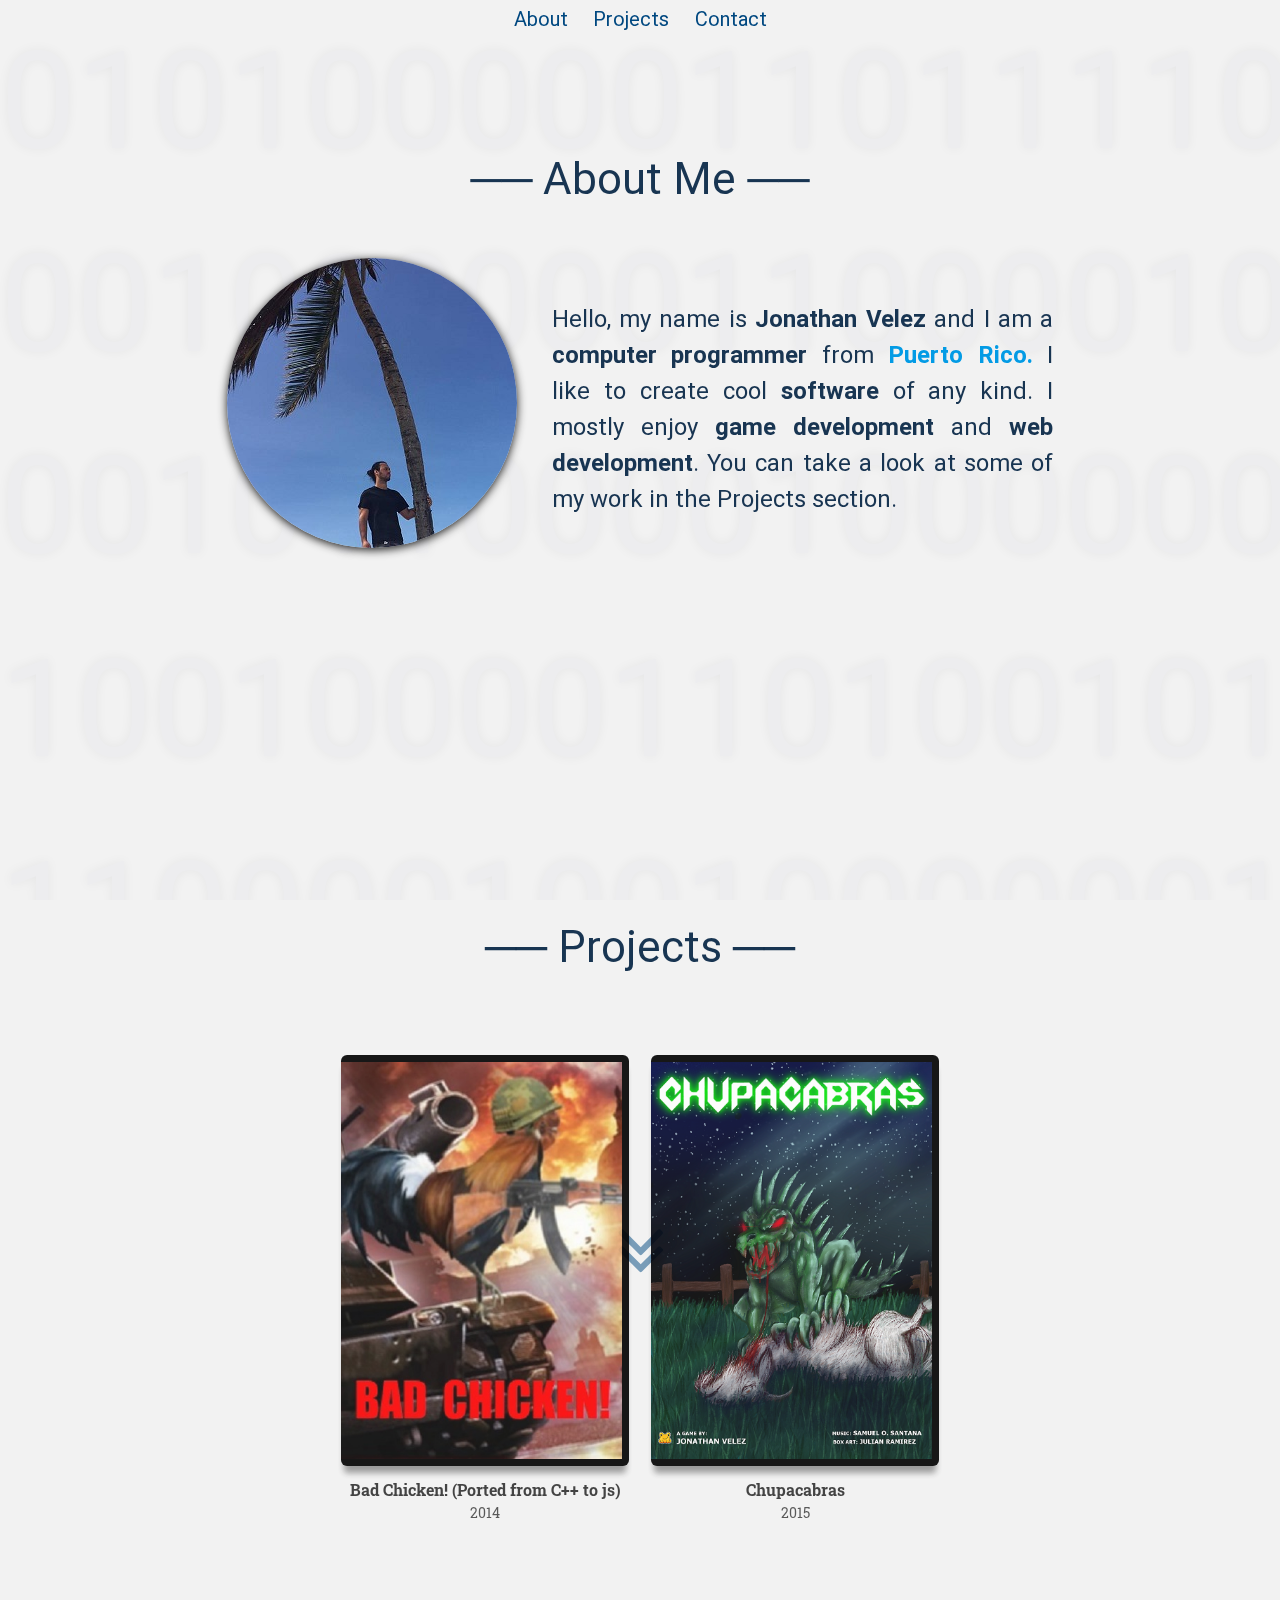
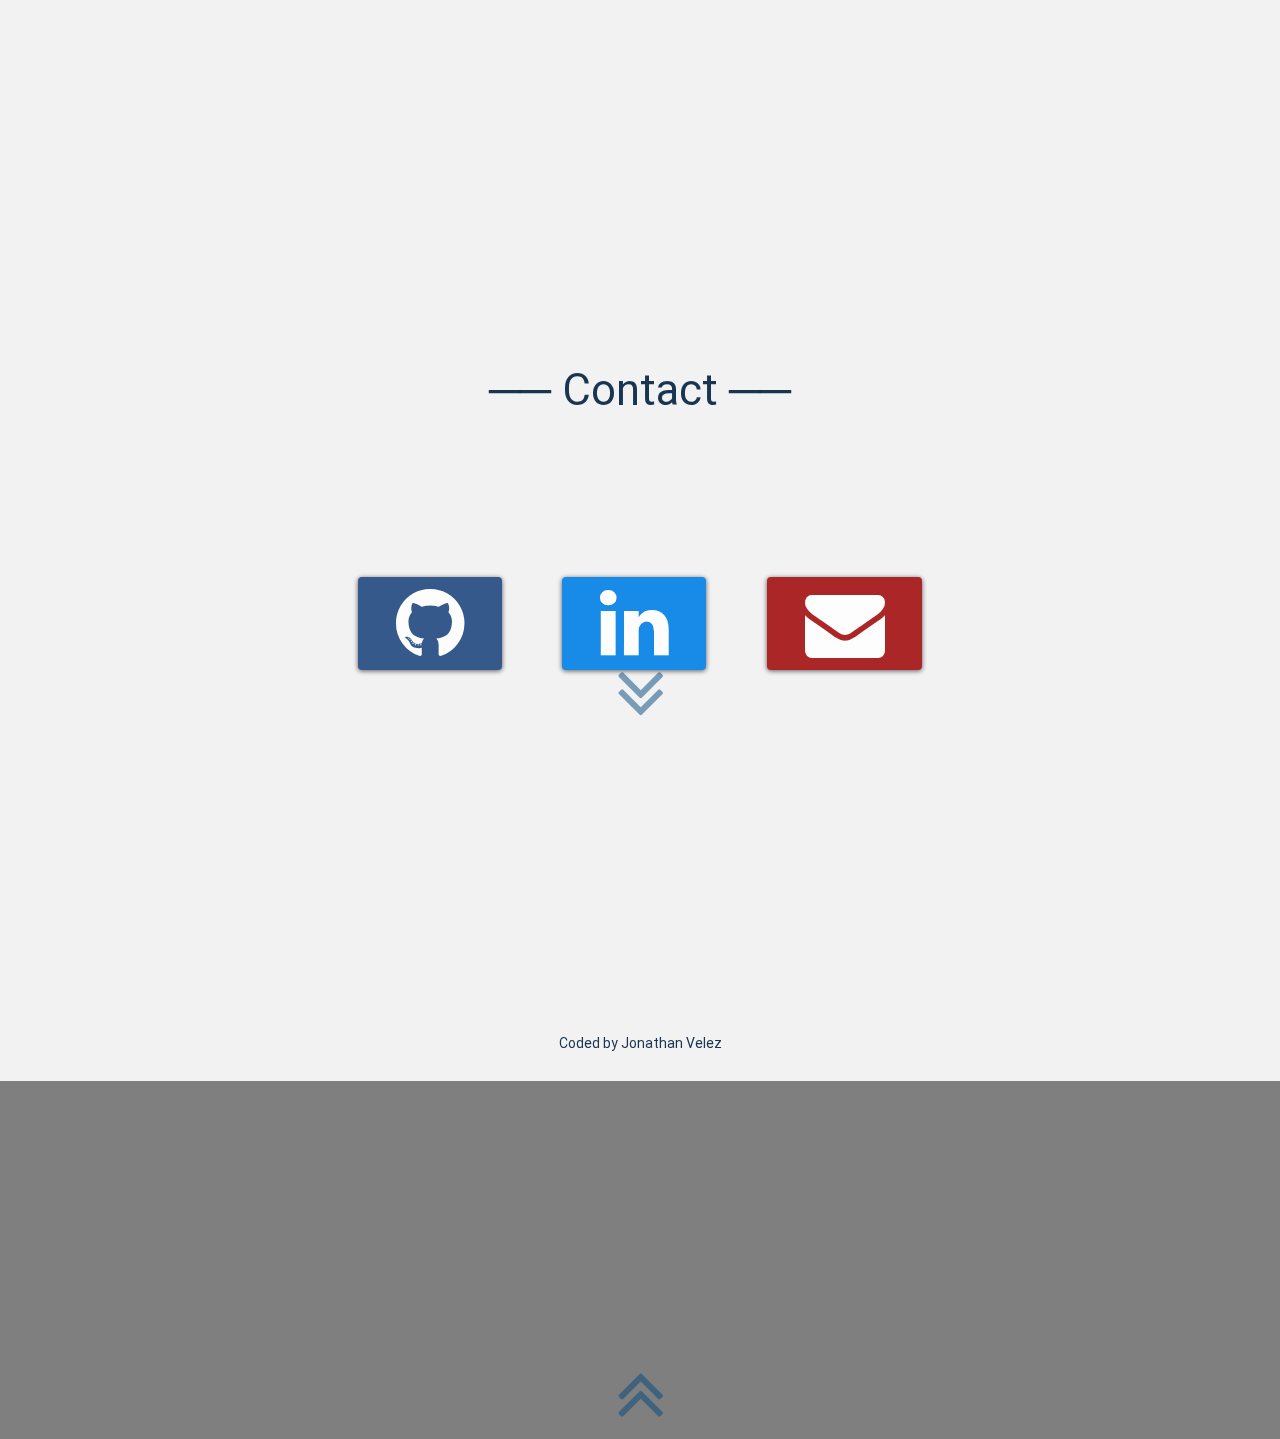
<file: index.html>
<!DOCTYPE html>
<html>

<head>
	<link type="text/css" rel="stylesheet" href="styles.css">
	<link href="https://fonts.googleapis.com/css?family=Lato|Roboto" rel="stylesheet">
	<link rel="stylesheet" href="font-awesome-4.7.0/css/font-awesome.min.css">
	<link rel="stylesheet" href="https://fonts.googleapis.com/icon?family=Material+Icons">
	<link type="text/css" rel="stylesheet" href="materialize/css/materialize.min.css"  media="screen,projection"/>
	<script type="text/javascript" src="https://ajax.googleapis.com/ajax/libs/jquery/3.1.1/jquery.min.js"></script>
	<script type="text/javascript" src="materialize/js/materialize.min.js"></script>
	<script src="script.js"></script>
	<meta name="viewport" content="width=device-width, initial-scale=1.0"/>
	<title>Jonathan Velez</title>
	<link rel="shortcut icon" href="assets/favicon.ico"/>
</head>

<!-- -BODY- -->
<body class="background-tint">
<div id="background">
	0101000001101111011100100111000101110101011001010010000001100100011001010010000001110100011000010110110000100000011011010110000101101110011001010111001001100001<br>
	001000000110000101101101111100110010000001000100011010010110111101110011001000000110000101101100001000000110110101110101011011100110010001101111<br>
	001011000010000001110001011101010110010100100000011010000110000100100000011001000110000101100100011011110010000001100001001000000111001101110101001000000<br>
	10010000110100101101010011011110010000001110101011011100110100101100111111010010110111001101001011101000110111100101100001000000111000001100001011100100<br>
	11000010010000001110001011101010110010100100000011101000110111101100100011011110010000001100001011100010111010101100101011011000010000001110001011101010<br>
	11001010010000001100101011011100010000011001001011011000010000001100011011100100110010101100101001011000010000001101110011011110010000001110011011001010<br>
	01000000111000001101001011001010111001001100100011000010010110000100000011011010110000101110011001000000111010001100101011011100110011101100001001000000<br>
	11101100110100101100100011000010010000001100101011101000110010101110010011011100110000100101110001000000010100001001010011101010110000101101110001000000<br>
	011001100111010001100010011011000101001
</div>

<!-- NAVBAR -->
<div class="navbar">
	<button id="1" class="navbar-item waves-effect">About</button>
	<button id="2" class="navbar-item waves-effect">Projects</button>
	<button id="3" class="navbar-item waves-effect">Contact</button>
</div>

<!-- - ABOUT ME SEGMENT - -->
<section class="segment" id="segment_1">
	<br><br>
	<h3>
		&boxh;&boxh; About Me &boxh;&boxh;
	</h3>
	<div class="center img-circle"><img src="assets/pic.jpg"></div>
	<p class="sp">
		Hello, my name is <b>Jonathan Velez</b> and I am a <b>computer programmer</b> from <a href="https://en.wikipedia.org/wiki/Puerto_Rico">
		<b>Puerto Rico.</b></a> I like to create cool <b>software</b> of any kind. I mostly enjoy <b>game development</b> and <b>web development</b>. 
		You can take a look at some of my work in the Projects section.
	</p>
	<br>
	<a href="#" id="2" class="bouncer">
		<i class="fa fa-angle-double-down fa-2x" aria-hidden="true"></i>
	</a>
</section>

<!-- - PROJECTS SEGMENT - -->
<section class="segment" id="segment_2">
	<br><br><br>
	<h3>&boxh;&boxh; Projects &boxh;&boxh;</h3>
	<br>
	<div class="game">
		<a href="projects/badchicken/badchicken.html">
			<img src="assets/badchicken.jpg">
		</a>
		<div class="game-title">Bad Chicken! (Ported from C++ to js)</div>
		<div class="game-year">2014</div>
	</div>
	<div class="game">
		<a href="https://jvelez.itch.io/chupacabras">
			<img src="assets/chupacabras.jpg">
		</a>
		<div class="game-title">Chupacabras</div>
		<div class="game-year">2015</div>
	</div>
	<br><br><br>
	<a href="#" id="3" class="bouncer">
		<i class="fa fa-angle-double-down fa-2x" aria-hidden="true"></i>
	</a>
</section>

<!-- - CONTACT ME SEGMENT - -->
<section class="segment" id="segment_3">
	<br><br><br>
	<h3>
		&boxh;&boxh; Contact &boxh;&boxh;
	</h3>
	<br><br>
	<a href="https://github.com/jvelez">
		<i class="fa fa-github fa-2x contact waves-effect" aria-hidden="true"></i>
	</a>
	<a href="https://www.linkedin.com/in/jonathan-velez-alvarez">
		<i class="fa fa-linkedin fa-2x contact waves-effect" aria-hidden="true" style="background-color: rgb(0,128,232);"></i>
	</a>
	<a  target="_top" href="mailto:jvelezal@gmail.com?Subject=Hello%21">
		<i class="fa fa-envelope fa-2x contact waves-effect" aria-hidden="true" style="background-color: rgb(164,16,16);"></i>
	</a>
	<br><br>
	<a href="#" id="1" class="bouncer">
		<i class="fa fa-angle-double-up fa-2x" aria-hidden="true"></i>
	</a>
	<br><br><br><br>
	<p style="font-size:14px;">Coded by Jonathan Velez</p>
</section>

</body>
</html>
</file>
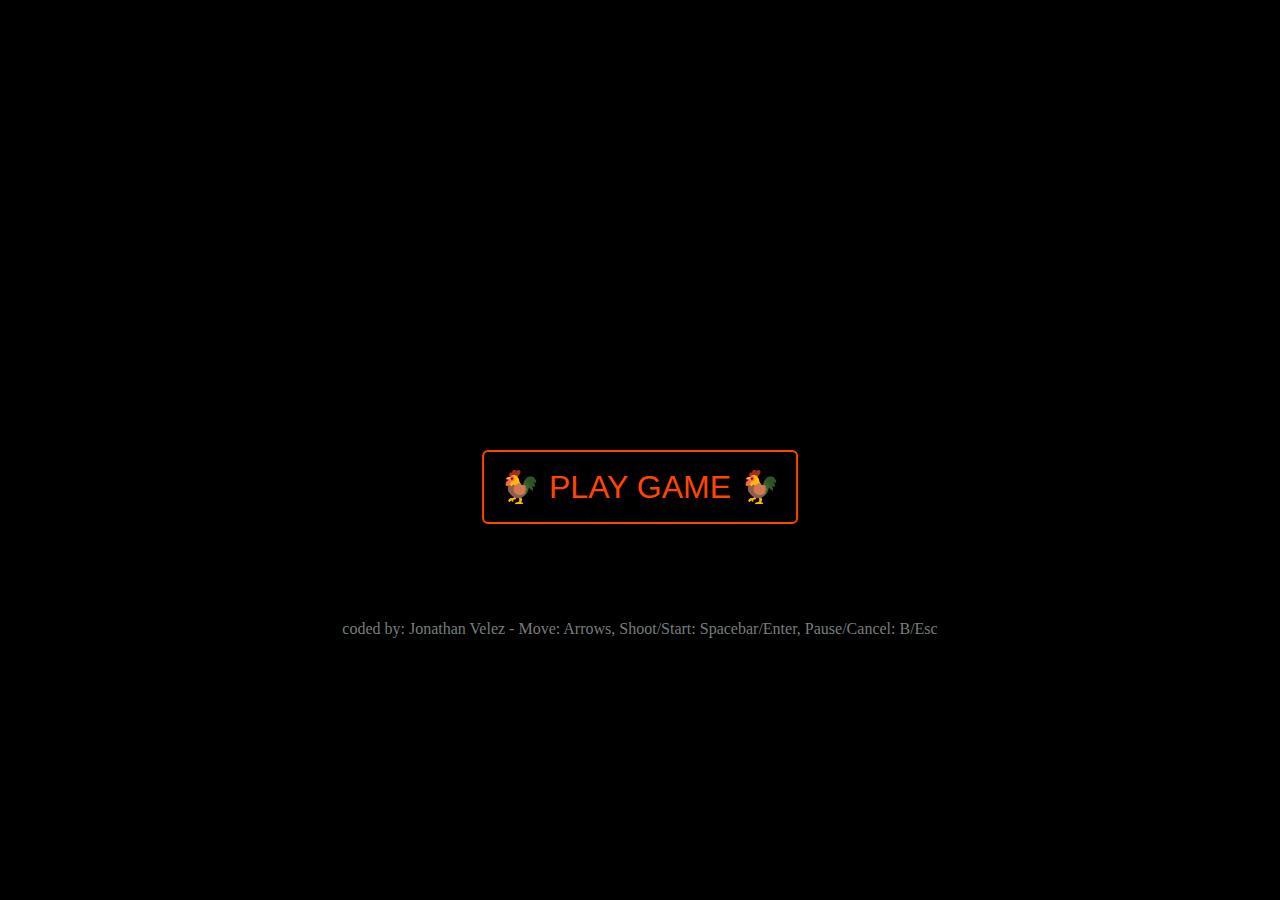
<file: projects/badchicken/badchicken.html>
<!DOCTYPE html>
<html>
<head>
    <meta charset="utf-8"/>
	<title>🐓Bad Chicken!🐓</title>
	<link rel="shortcut icon" href="assets/roast.png" />
    <style>
    	 * { 
			padding: 0; 
			margin: 0;
			background: black;
			text-align:center;
		}

        canvas 
		{ 
			display: inline;
			margin: 0 auto; 
			border: 1px solid black; 
			width: 96%;
			height: 96%;
			z-index: -1000;
		}

		button {
			position: absolute;
			top: 50%;
			left: 50%;
			transform: translateX(-50%);
			border: 2px solid orangered;
			z-index: 1000;
			padding: 1rem;
			border-radius: 6px;
			color: orangered;
			font-size: 2rem;
			cursor: pointer;
		}
    </style>
</head>
<body">
	<div style="width: 100%; text-align:center;">
		<canvas id="myCanvas" width="800" height="400"></canvas>
	</div>
	<!-- Need at least on user interaction before browser allows playing sounds -->
	<button id="start-button" onclick="Start_Game()">
		🐓 PLAY GAME 🐓
	</button>
	<p style="text-align:center; color: #777d7d; font-family:tahoma">coded by: Jonathan Velez  - Move: Arrows, Shoot/Start: Spacebar/Enter, Pause/Cancel: B/Esc</p>
	<script src="game.js"></script>
</body>
</html>
</file>
<file: styles.css>
@import url('https://fonts.googleapis.com/css?family=Roboto|Roboto+Slab');

body {
	margin: 0%;
	padding: 0%;
	text-align: center;
	min-width: 300px;
}

.background-tint {
	background-color: rgba(0,0,0,.5);
	background-blend-mode: multiply;
}

a, a:hover {
	text-decoration: none;
}

.navbar {
	font-family: "Roboto";
	color: white;
	background-color: rgba(0,0,0,0);
	padding: 0%;
	margin: 0%;
	width: 100%;
	text-align: center;
	font-size: 0px;
	position: fixed;
	z-index: 99;
	transition: all 0.5s ease;
}

.navbar-item {
	margin: 0%;
	padding: 0.3% 1% 0.2% 1%;
	display: inline-block;
	background-color: transparent;
	border: 0px;
	border-bottom: 4px solid transparent;
	transition: all 0.3s;
	font-size: 20px;
	font-family: "Roboto";
	color: rgb(0,72,128);
}

.navbar-item:hover {
	background-color: rgba(0,0,0,0.07);
	border: 0px;
	border-bottom: 4px solid #03A9F4;
	text-shadow: 0px 0px 6px rgba(255,255,255,0.9);
}

.navbar-item:focus {
	outline:0;
	background-color: rgba(0,0,0,0.09);
	border: 0px;
	border-bottom: 4px solid #03A9F4;
}

.navbar-item:focus:hover {
	background-color: rgba(0,0,0,0.1);
}

.img-circle {
	border-radius: 50%;
	display: inline-block;
	vertical-align:middle;
	box-shadow: 0px 2px 10px rgba(0,0,0,0.9);
	width: 290px;
	height: 290px;
	margin: 3% 1% 5% 1%;
	overflow: hidden;
}

.bouncer {
	animation: MoveUpDown 0.5s linear infinite;
	text-align: center;
    background-color: transparent;
	position: relative;
	top: 600px;
	opacity: 0.5;
	text-shadow: 0px 0px 0px transparent;
	transition: opacity 0.4s, text-shadow 0.4s;
	color: rgb(0,72,128);
	position: relative;
    -webkit-animation: moveUpAndDown 0.5s infinite  normal;
	animation: moveUpAndDown 0.5s infinite  normal;
	display: inline-block
}

@-webkit-keyframes moveUpAndDown {
    0% { top:0px;  }
    50% { top: 12px; }
    100% { top: 0px; }
}
@keyframes moveUpAndDown {
    0% { top:0px;  }
    50% { top: 12px; }
    100% { top: 0px; }
}

.bouncer:hover {
	text-shadow: 0px 0px 10px rgba(0,172,255,0.9);
	opacity: 1;
}

.segment {
	font-family: "Roboto";
	font-size: 40px;
	color: rgba(0,32,64,0.9);
	background-color: rgba(255,255,255,0.9);
	padding: 1%;
	margin: 0%;
	width: 100%;
	text-align: center;
	vertical-align: middle;
}

.sp {
	font-size: 24px;
	text-align: justify;
	vertical-align: middle;
	width: 40%;
	display: inline-block;
	margin: 0px 1% 1% 1%;
	min-width: 300px;
	max-width: 600px;
}

.project {
	font-family: "Roboto";
	font-size: 18px;
	background-color: white;
	border-radius: 3px;
	border: 4px solid white;
	box-shadow: 0px 1px 5px rgba(0,0,0,0.7);
	margin: 2%;
	display: inline-block;
	background-position: 50% 50%;
	background-repeat: no-repeat;
	background-size: cover;
	width: 280px;
	height: 280px;
	opacity: 0.9;
	color: transparent;
	transition: all 0.3s;
	text-align: center;
	vertical-align: middle;
}

.project:hover {
	opacity: 1;
	color: white;
	text-shadow: 0px 1px 5px rgba(0,64,72,0.9);
	font-size: 20px;
	margin: 0.02% 2% 1.98% 2%;
}

.contact
{
    padding: 0.5% 3% 0.5% 3%;
	margin: 2%;
    display: inline-block;
    border-radius: 4px;
	color: white;
	background-color: rgb(32,72,128);
    box-shadow: 0px 1px 5px rgba(0,0,0,0.7);
	opacity: 0.9;
}

.contact:hover
{
    padding: 0.5% 3% 0.5% 3%;
	margin: 1% 2% 3% 2%;
	text-shadow: 0px 0px 7px rgba(255,255,255,0.7);
	background-color: rgb(0,90,140);
    box-shadow: 0px 1px 5px rgba(0,0,0,0.7);
	opacity: 1;
}

.game {
	display: inline-block;
	min-width:300px;
	width: 18%;
	overflow: vissible;
	text-align: center;
	padding: .5%;
	margin:auto;
	top: 0;
	transition: color 0.25s, background-color 0.25s, top 0.2s;
	opacity: 0.9;
}

.game:hover {
	top: -1%;
	opacity: 1;
	transition: all 0.25s;
}

.game-title {
	font-size: 16px;
	font-weight: bold;
	font-family: 'Roboto Slab', serif;
	color: rgba(0,0,0,0.8);
	overflow: vissible;
}

.game-year {
	font-size: 14px;
	font-family: 'Roboto Slab', serif;
	color: rgba(0,0,0,0.7);
}

.game img {
	width: 100%; 
	float: left; 
	padding: 7px 7px 7px 0; 
	border-left: 0;
	margin-bottom: 4%; 
	border-radius: 6px; 
	background: #000;
	box-shadow: 0px 10px 6px -3px rgba(0,0,0,0.4);
	transform: scale(1);
	transition: all 0.25s;
}

.game img:hover {
	transform: scale(1.05); 
	box-shadow: 0px 20px 12px -6px rgba(0,0,0,0.3);
	transition: all 0.25s;
}

#background {
	position: fixed;
	top: 0;
	left: 0;
	bottom: 0;
	right: 0;
	z-index: -1;
	overflow: hidden;
	font-size: 900%;
	color: rgb(72,72,98);
	text-shadow: 0px 0px 12px rgba(0,0,0,1)
}
</file>
